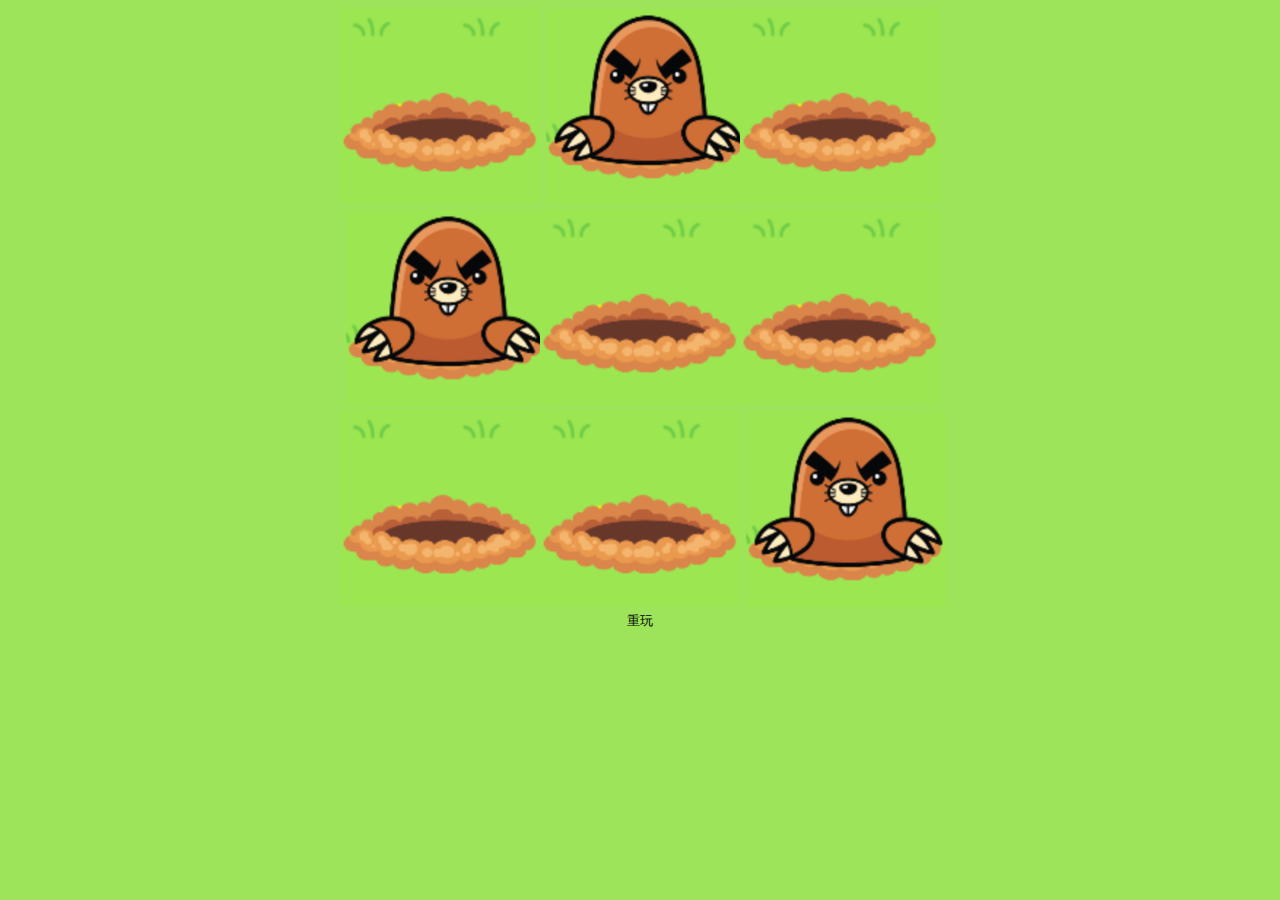
<file: 4-jq-whack/index.html>
<!DOCTYPE html>
<html>
    <head>
        <title>打地鼠</title>
        <link rel="stylesheet" href="./styles.css">
    </head>
    <body>

        <div class="game">
            <div class="yard">
                <img src="70uqcLG.png">
            </div>
            <div class="yard">
                <button class="whack1"><img class="mole1" src="AmtqfIs.png"><img class="hole1" src="70uqcLG.png"></button>
            </div>
            <div class="yard">
                <img src="70uqcLG.png">
            </div>
            <div class="yard">
                <button class="whack2"><img class="mole2" src="AmtqfIs.png"><img class="hole2" src="70uqcLG.png"></button>  
            </div>
            <div class="square">
                <img src="70uqcLG.png">
            </div>
            <div class="square">
                <img src="70uqcLG.png">
            </div>
            <div class="square">
                <img src="70uqcLG.png">
            </div>
            <div class="square">
                <img src="70uqcLG.png">
            </div>
            <div class="yard">
                <button class="whack3"><img class="mole3" src="AmtqfIs.png"><img class="hole3" src="70uqcLG.png"></button>    
            </div>
            <button class="reset">重玩</button>
        </div>

        <script src="./jquery-1.9.1.min.js"></script>
        <script src="./script.js"></script>
    </body>
</html>
</file>
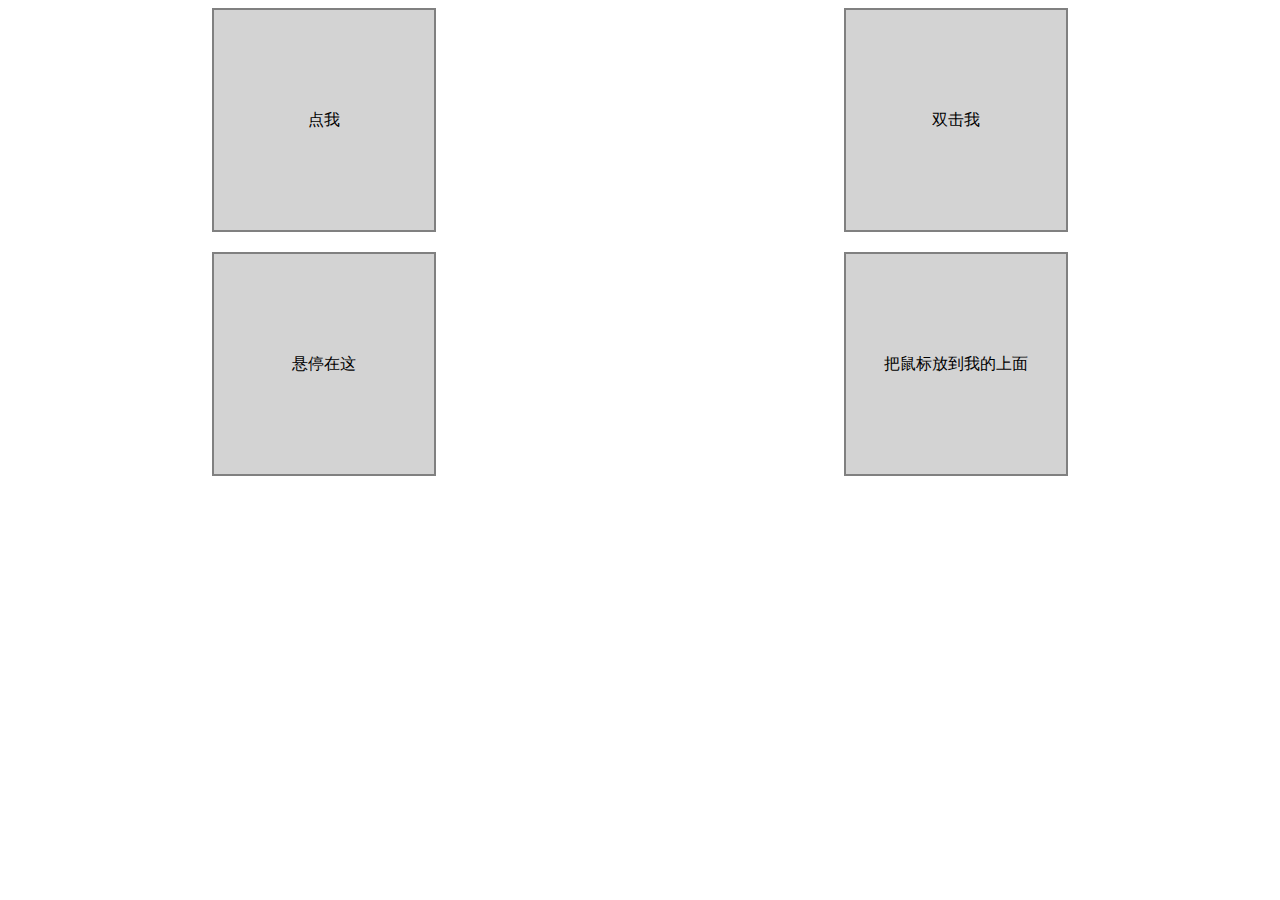
<file: CH13/index.html>
<!DOCTYPE html>
<html>
  <head>
    <title>06.4 jQuery事件处理器: 4个框</title>
    <link rel="stylesheet" type="text/css" href="styles.css" />
  </head>
  <body>
      <div class="parent">
          <div class="top-left box">
              <p class="clickBox">点我</p>
          </div>
          <div class="top-right box">
              <p class="dblClickBox">双击我</p>
          </div>
      </div>
      <div class="parent">
          <div class="bottom-left box">
              <p class="hoverBox">悬停在这</p>
          </div>
          <div class="bottom-right box">
              <p class="mouseOnBox">把鼠标放到我的上面</p>
          </div>
      </div>
      <script src="jquery-1.9.1.min.js"></script>
      <script src="script.js"></script>
  </body>
</html>
</file>
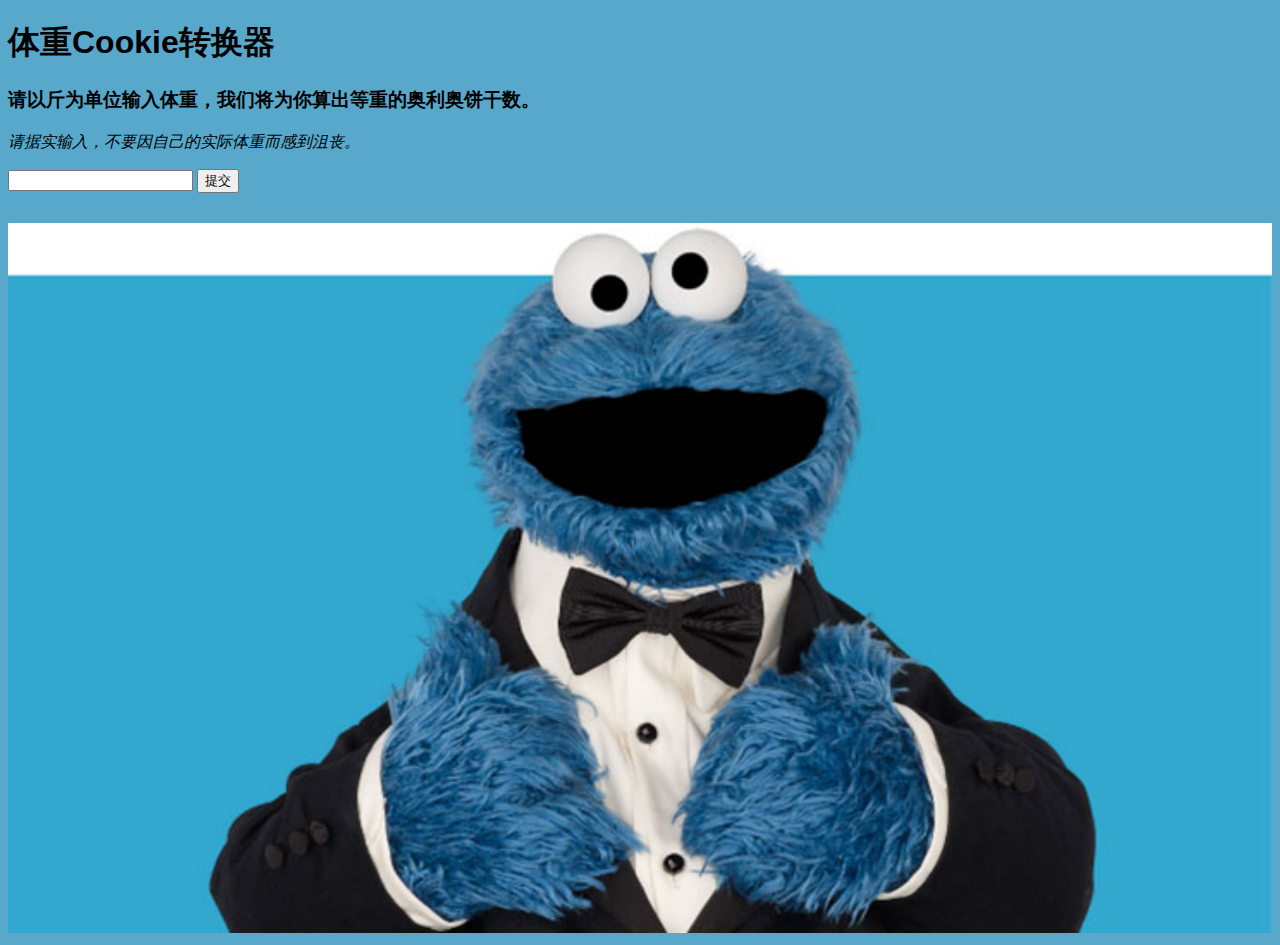
<file: cn15/index.html>
<!DOCTYPE html>
<html class="html">
  <head>
    <title> 体重Cookie转换器 </title>
    <link rel="stylesheet" type="text/css" href="styles.css" />
  </head>
  <body>
    <h1> 体重Cookie转换器</h1>
    <h3> 请以斤为单位输入体重，我们将为你算出等重的奥利奥饼干数。</h3>
    <p> <em>请据实输入，不要因自己的实际体重而感到沮丧。</em> </p>
    <input>
    <button>提交</button>
    <h2 id="oreoWeight"></h2>
    <img src="cookie.jpg">
    <script src="jquery-1.9.1.min.js"></script>
    <script src="script.js"></script>
  </body>
</html>
</file>
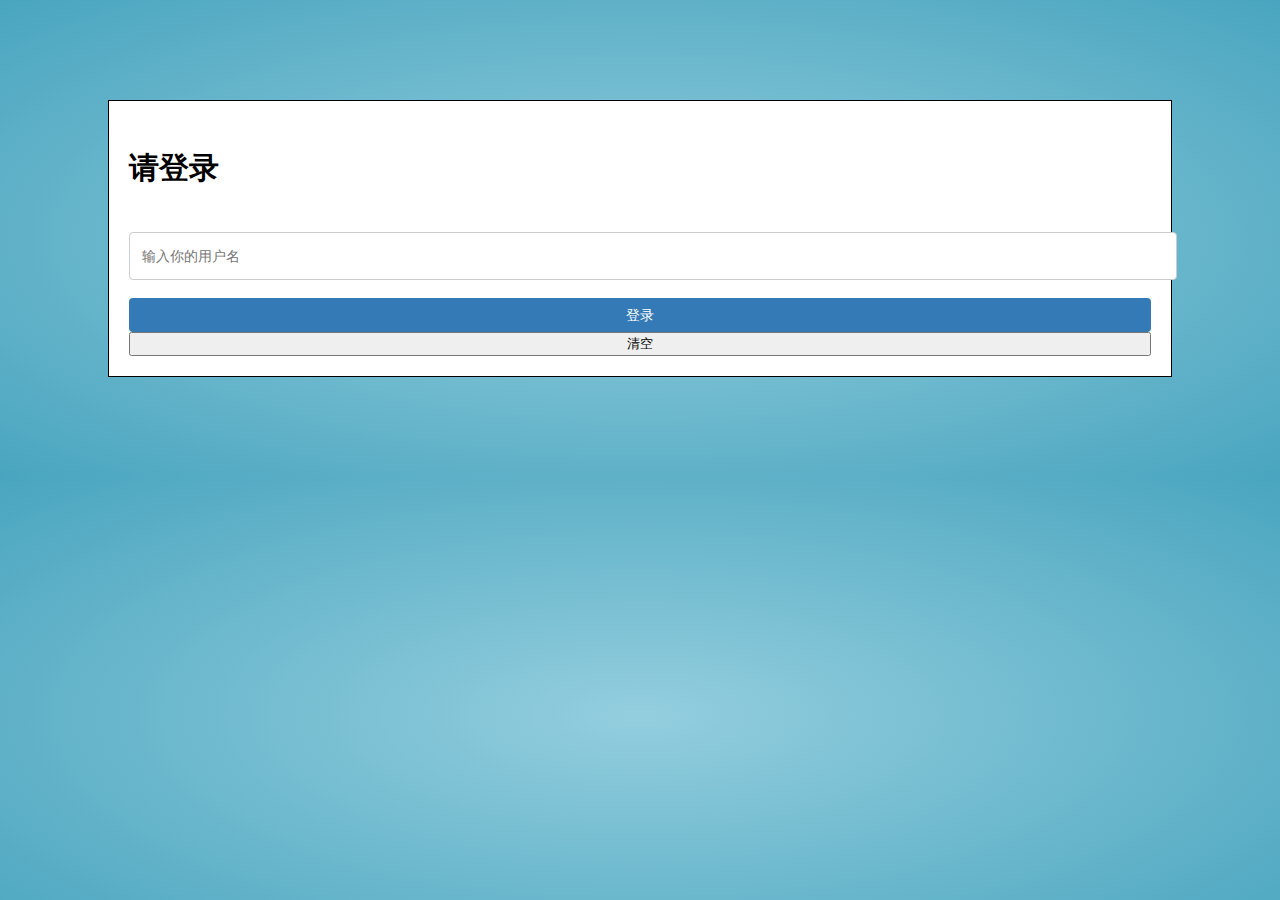
<file: cn16/index.html>
<!DOCTYPE html>
<html>
  <head>
    <title>输入练习</title>
    <link rel="stylesheet" type="text/css" href="styles.css" />
  </head>
  </head>
  <body>
      <div class="content">
          <div class="login-form">
              <div class="login-text">
                <h1 class="come"></h1>
                  <h2 class="txt">请登录</h2>
              </div>
              <br>
              <div class="input-group">
                  <input class="username form-control" placeholder="输入你的用户名">
              </div>
              <br>
              <button class="login">登录</button>
              <button class="Delete">清空</button>
          </div>
      </div>
    <script src="jquery-1.9.1.min.js"></script>
    <script src="script.js"></script>
  </body>
</html>
</file>
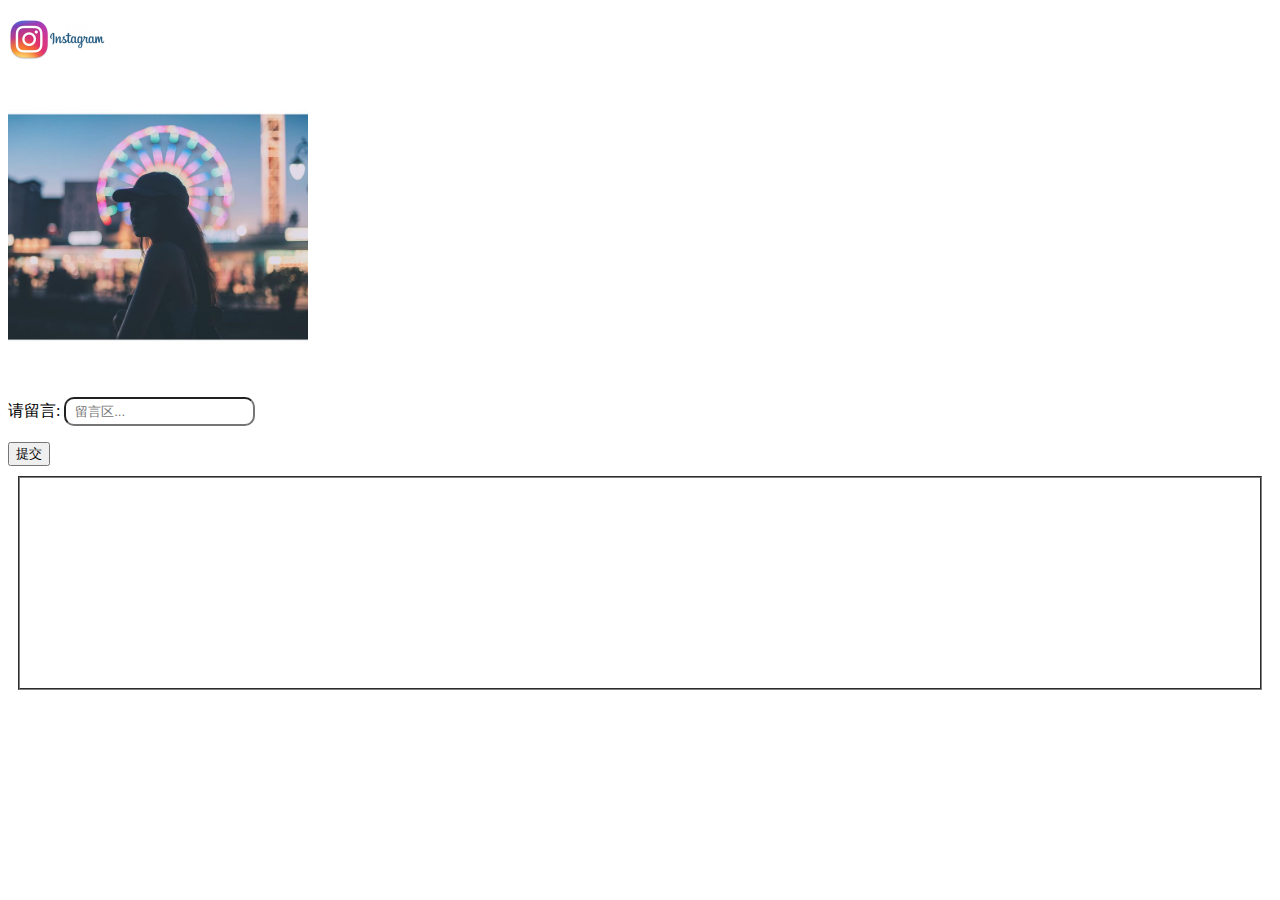
<file: cn17/index.html>
<!DOCTYPE html>
<html>
  <head>
    <title>输入框：评论区 </title>
    <link rel="stylesheet" type="text/css" href="styles.css" />
  </head>
  </head>
  <body>
      <img class="logo" src="insta.jpg">
        <br>
        <img src="artsy-pics.jpg">
        <p> 请留言: 
        <input class="userComment" placeholder=" 留言区... ">
        </p>
        <button>提交</button>
        <div class="messages">
            
        </div>
    <script src="jquery-1.9.1.min.js"></script>
    <script src="script.js"></script>
  </body>
</html>
</file>
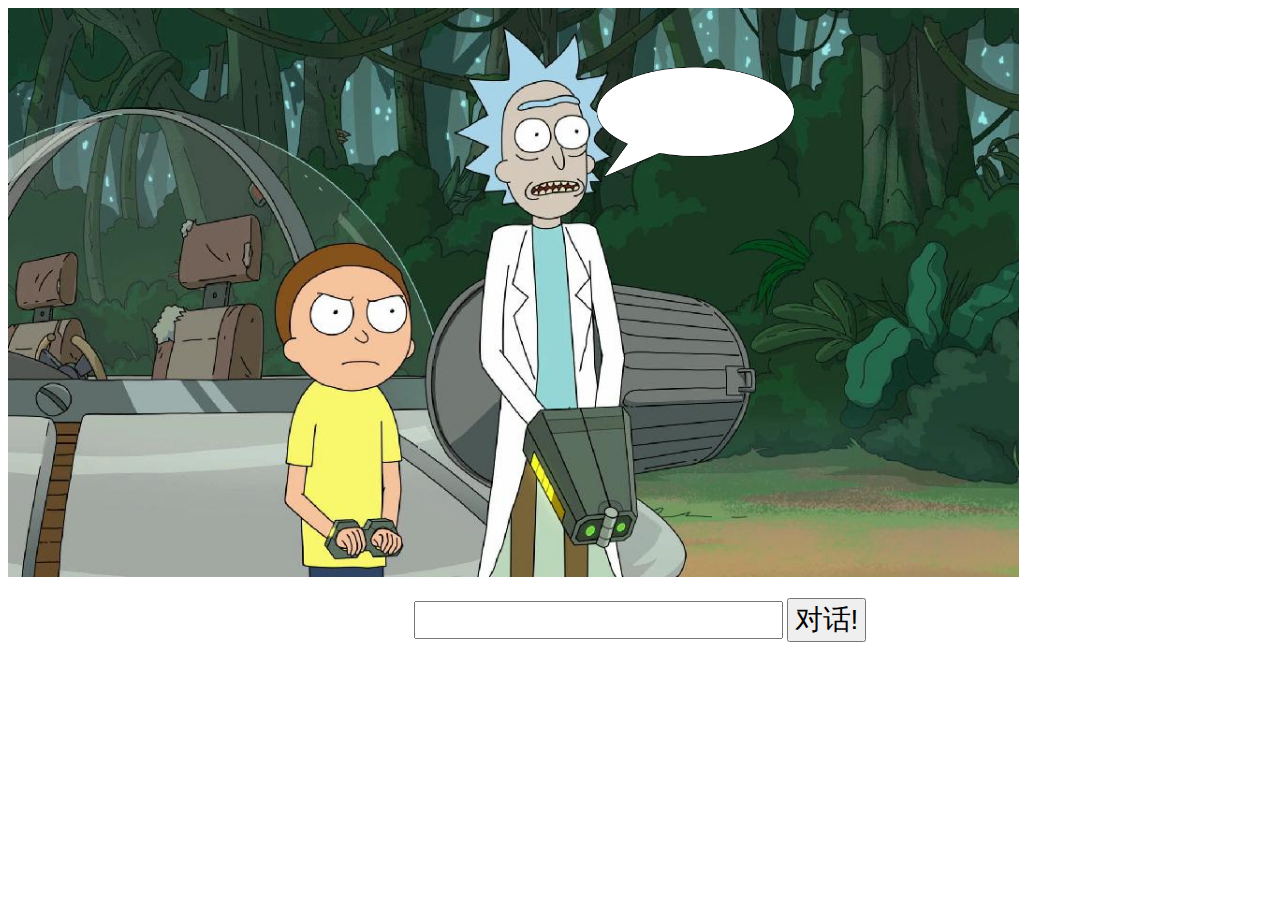
<file: cn18/index.html>
<!DOCTYPE html>
<html>
  <head>
    <title>漫画书</title>
    <link rel="stylesheet" type="text/css" href="styles.css" />
  </head>
  <body>
        <div class="cartoon-area">
            <img class="cartoon" src="Shrinking_In_Brazil.jpg">
            <img class="bubble" src="IfNLX0S.png">
            <div class="txt">
            </div>
        </div>
        <div class="input">
            <input class="speech">
            <button class="talk">对话!</button>
        </div>
    <script src="jquery-1.9.1.min.js"></script>
    <script src="script.js"></script>
  </body>
</html>
</file>
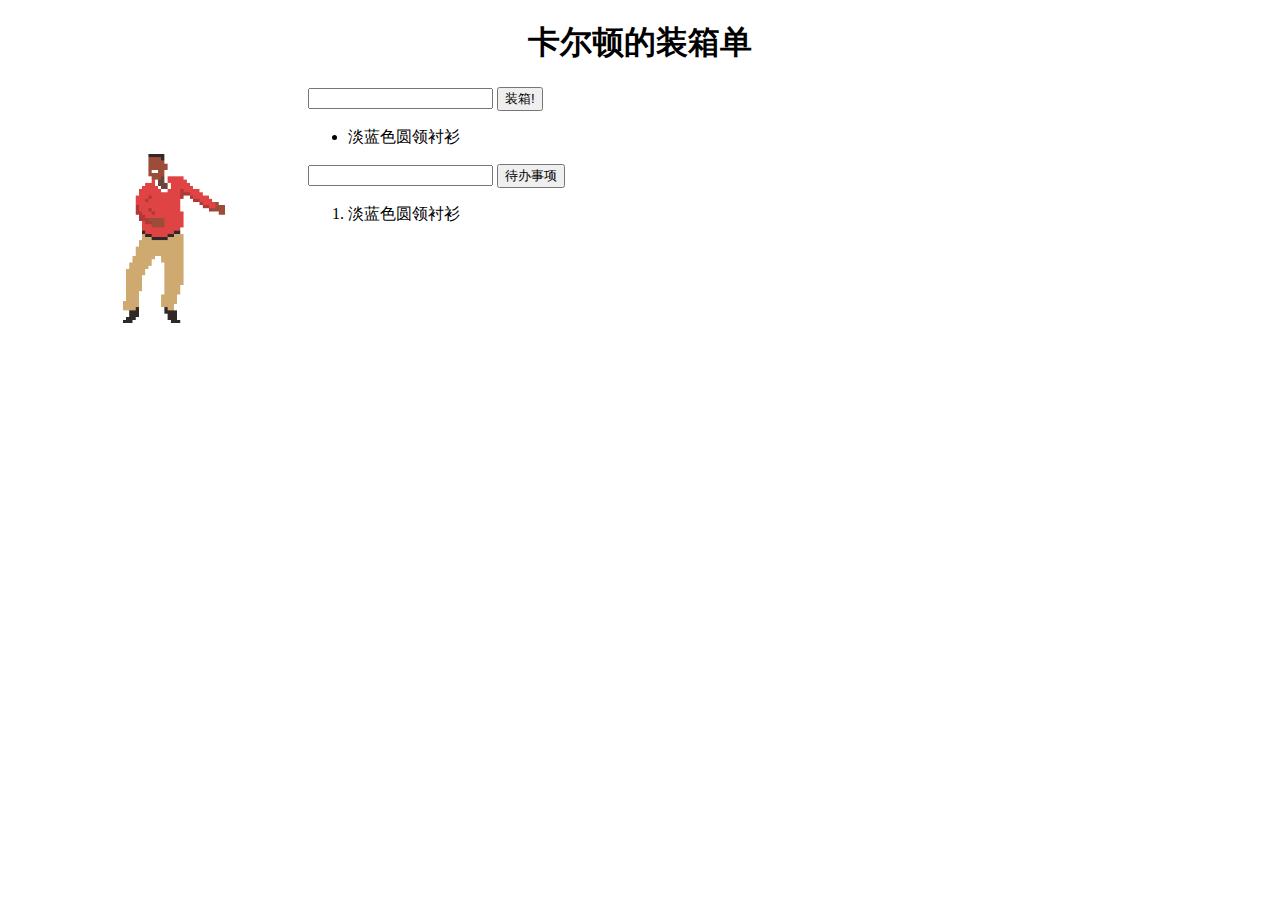
<file: cn19/index.html>
<!DOCTYPE html>
<html>
  <head>
    <title>装箱单：append和字符串相加练习</title>
    <link rel="stylesheet" type="text/css" href="styles.css" />
  </head>
  <body>
    <h1> 卡尔顿的装箱单</h1>
    <div class="main">
        <div class="left">
            <img src='steve.gif'>
        </div>
        <div class="right">
            <input class="to-pack-input">
            <button class="to-pack-button">装箱!</button>
            <br>
            <ul class="packing-list">
              <li>淡蓝色圆领衬衫</li>
            </ul>
            <input class="to-DoList-input">
            <button class="to-DoList-button">待办事项</button>
            <ol class="toDoList">
              <li>淡蓝色圆领衬衫</li>
            </ol>
        </div>
    </div>
    <script src="jquery-1.9.1.min.js"></script>
    <script src="script.js"></script>
  </body>
</html>
</file>
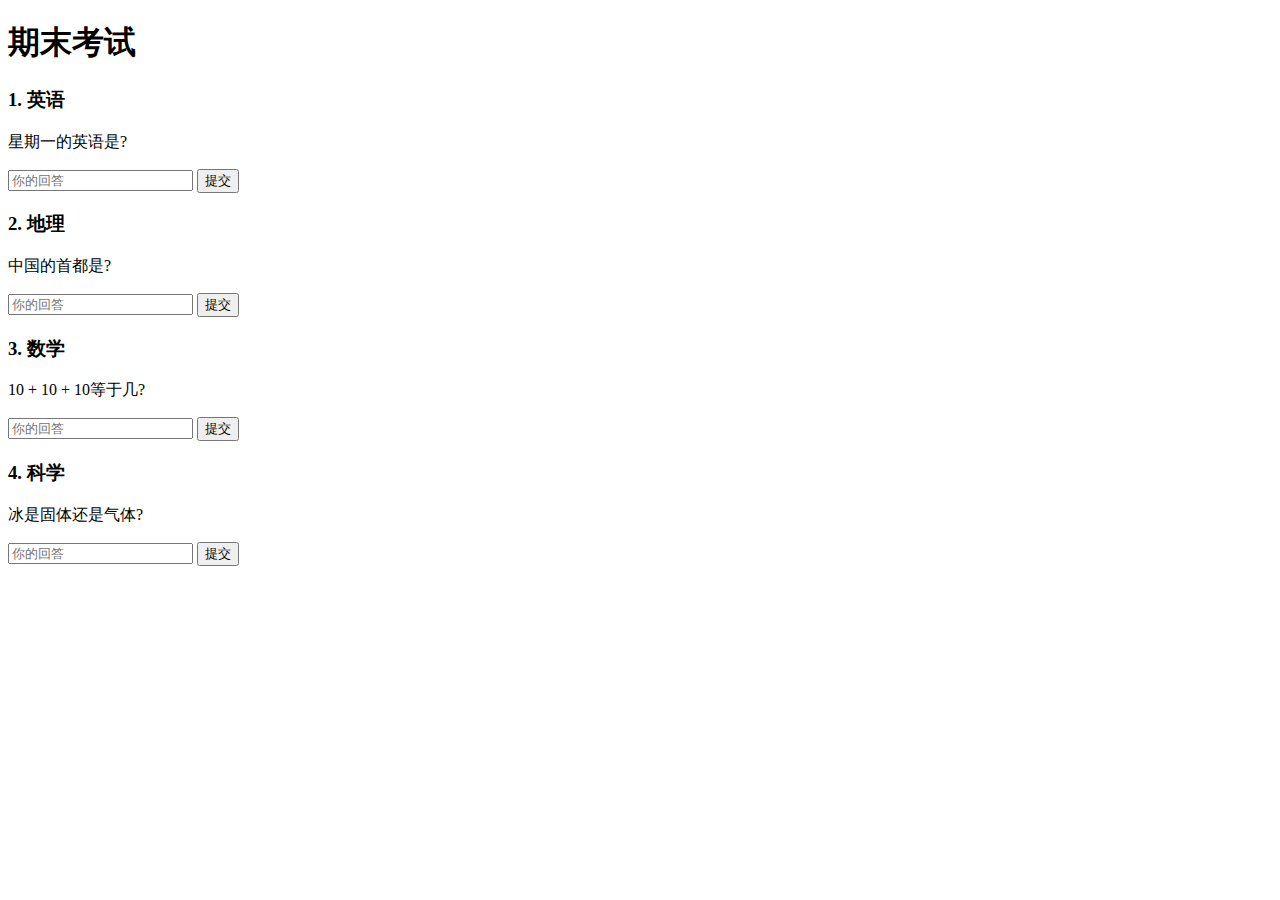
<file: cn20/index.html>
<!DOCTYPE html>
<html>
  <head>
    <title>期末考试</title>
    <!-- <link rel="stylesheet" type="text/css" href="styles.css" /> -->
  </head>
  </head>
  <body>
      <h1>期末考试</h1>

      <div class= "englishDiv">
          <h3>1. 英语</h3>
          <p>星期一的英语是?</p> 
          <input class="english" placeholder="你的回答">
          <button class="englishButton">提交</button>
          <div class="englishMessage"></div>
      </div>

      
      <div class="ssDiv">
          <h3>2. 地理</h3>
          <p>中国的首都是?</p> 
          <input class="socialStudies" placeholder="你的回答">
          <button class="ssButton">提交</button>
          <div class="ssMessage"></div>
      </div>
      
      
      <div class="mathDiv">
          <h3>3. 数学</h3>
          <p>10 + 10 + 10等于几?</p> 
          <input class="math" placeholder="你的回答">
          <button class="mathButton">提交</button>
          <div class="mathMessage"></div>
      </div>
          
          
      <div class="sciDiv">
          <h3>4. 科学 </h3>
          <p>冰是固体还是气体?</p> 
          <input class="science" placeholder="你的回答">
          <button class="scienceButton">提交</button>
          <div class="scienceMessage"></div>
      </div>
     
    <script src="jquery-1.9.1.min.js"></script>
    <script src="script.js"></script>
  </body>
</html>
</file>
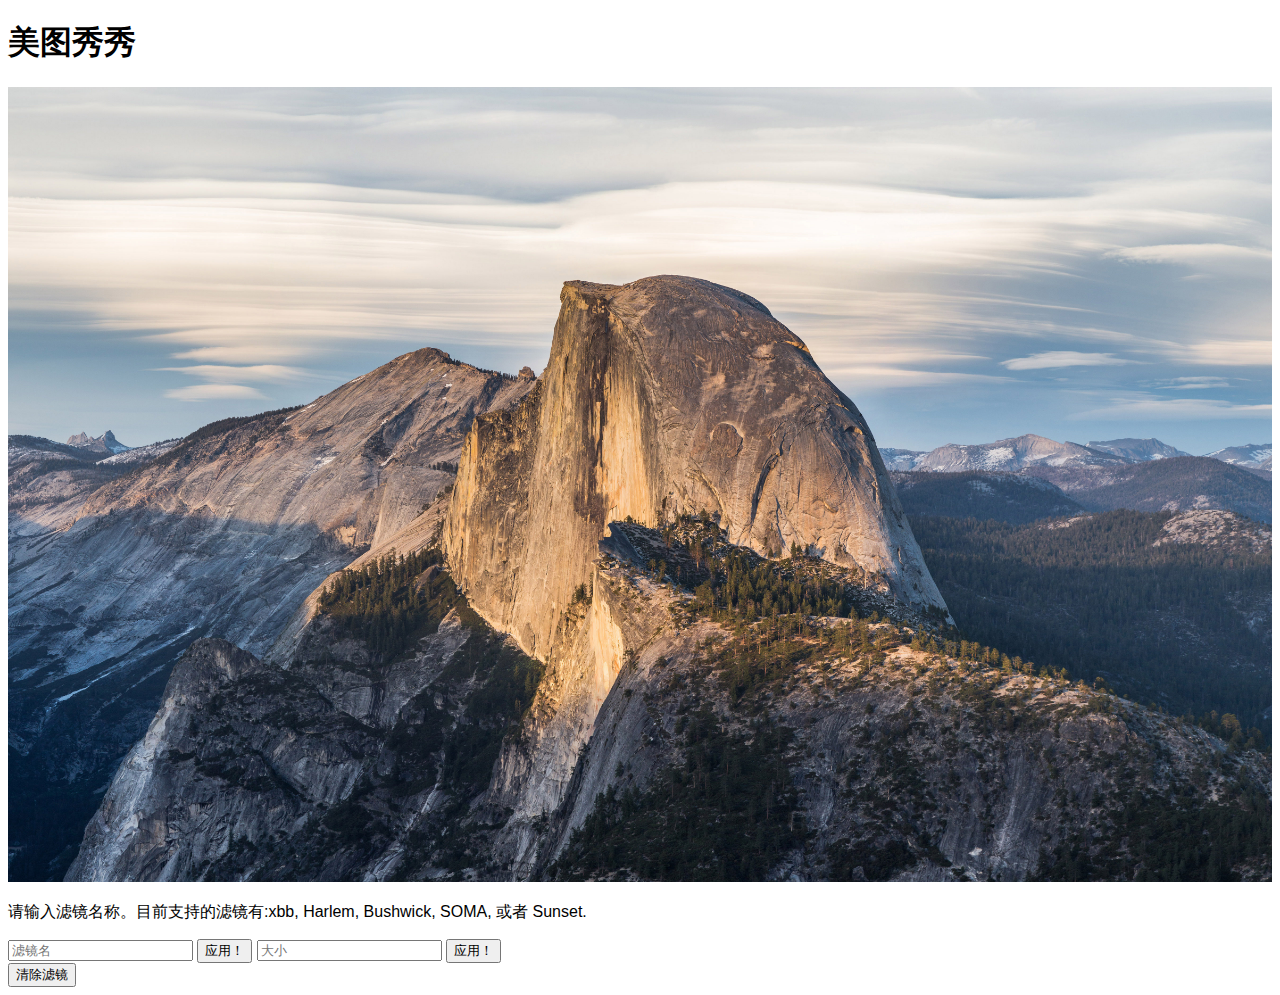
<file: cn21/index.html>
<!DOCTYPE html>
<html>
  <head>
    <title>美图秀秀</title>
    <link rel="stylesheet" type="text/css" href="styles.css" />
  </head>
  <body>
      <h1>美图秀秀</h1>
      <img class="png" src="Yosemite.jpg">
      <p> 请输入滤镜名称。目前支持的滤镜有:xbb, Harlem, Bushwick, SOMA, 或者 Sunset. </p>
      <input class="Filter" placeholder="滤镜名">
      <button class="applyFilter"> 应用！ </button>
      <input class="size" placeholder="大小">
      <button class="sizeButton"> 应用！ </button>
          <div>
              <button class="reset">清除滤镜</button>
          </div>
      <script src="jquery-1.9.1.min.js"></script>
      <script src="script.js"></script>
  </body>
</html>
</file>
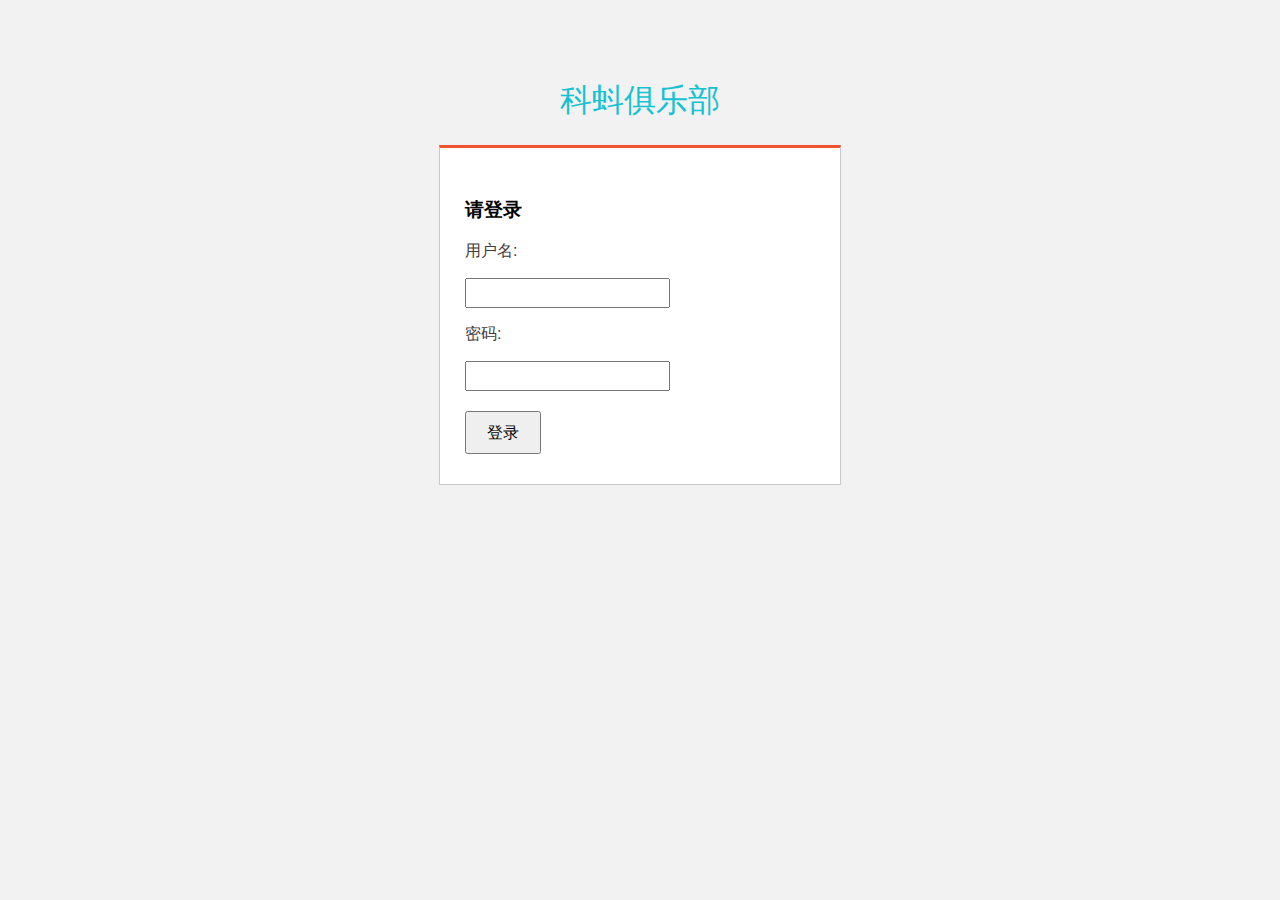
<file: cn22/index.html>
<!DOCTYPE html>
<html>
  <head>
    <title>登录</title>
    <link rel="stylesheet" type="text/css" href="styles.css" />
  </head>
  <body>
      <h1><strong>科蚪</strong>俱乐部</h1>
      <div class="login">
          <h3>请登录</h3>
          <p>用户名:</p>
            <div class="NullUsername"></div>
          <input class="username">
          <p>密码:</p>
            <div class="NullPassword"></div>
          <input class="password">
          <button>登录</button>
          <div class="message"></div>
      </div>

      <script src="jquery-1.9.1.min.js"></script>
      <script src="script.js"></script>
  </body>
</html>
</file>
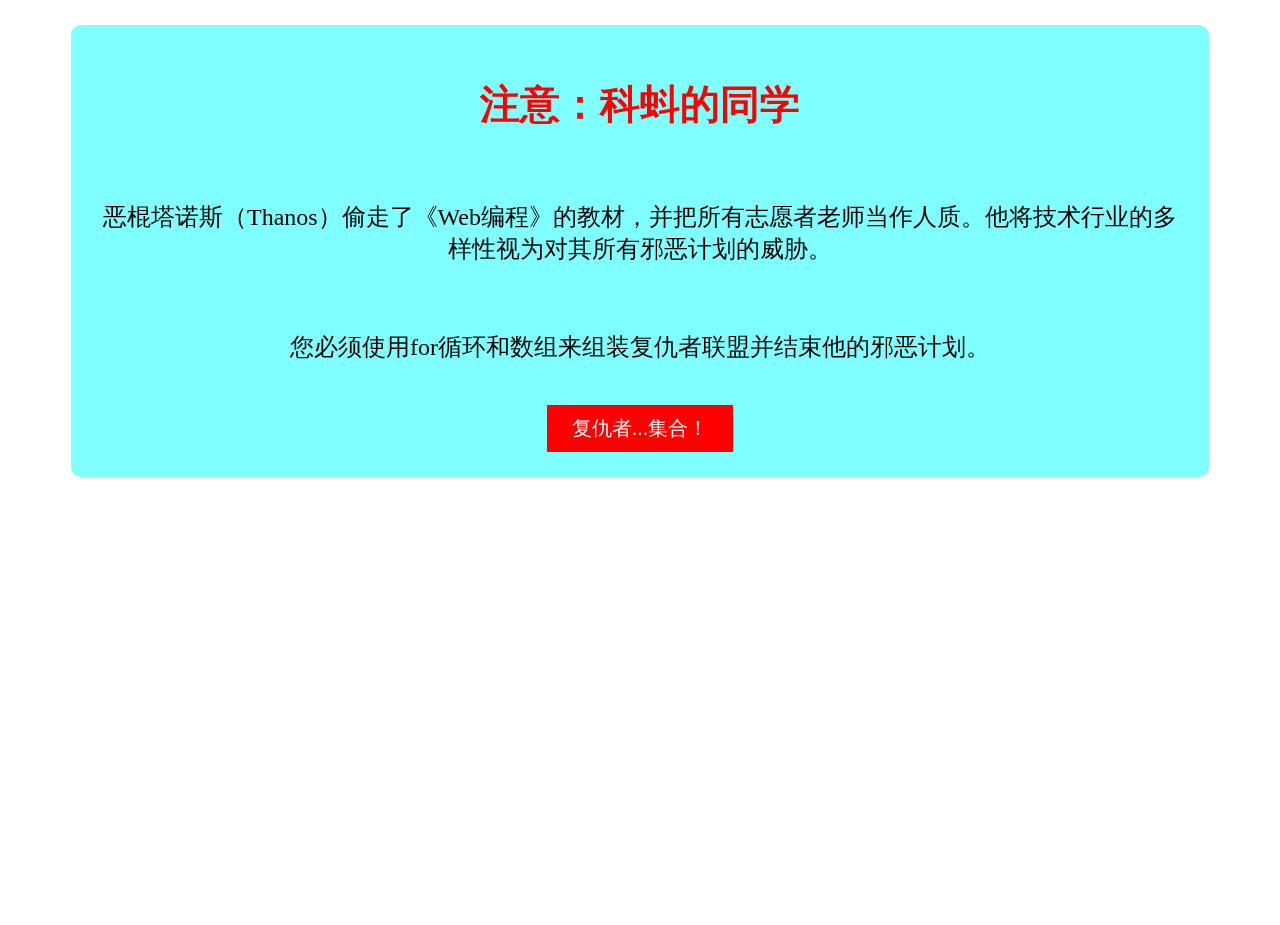
<file: cn23/index.html>
<!DOCTYPE html>
<html>
  <head>
    <title>复仇者联盟</title>
    <link rel="stylesheet" type="text/css" href="styles.css" />
  </head>
  <body>
        <div class="thanos"></div>
        <div class="instructions">
			<h1>注意：科蚪的同学</h1>
            <p>恶棍塔诺斯（Thanos）偷走了《Web编程》的教材，并把所有志愿者老师当作人质。他将技术行业的多样性视为对其所有邪恶计划的威胁。</p>            
            <p>您必须使用for循环和数组来组装复仇者联盟并结束他的邪恶计划。</p>
            <button>复仇者...集合！</button>
        </div>
        <div class="avengers">
        </div>

      <script src="jquery-1.9.1.min.js"></script>
      <script src="script.js"></script>
  </body>
</html>
</file>
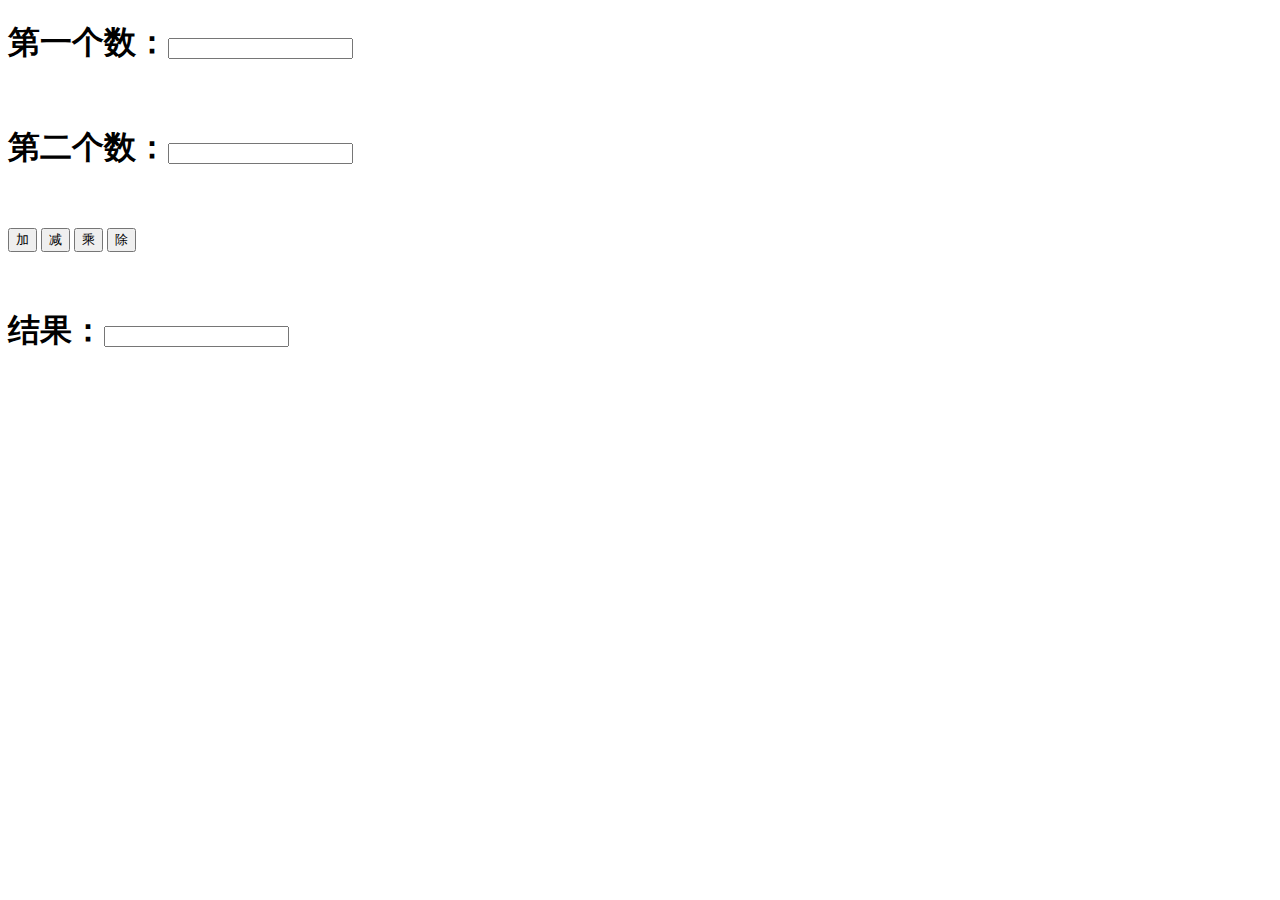
<file: Calculator/jisuanji.html>
<!DOCTYPE html>
<html>
	<head>
	  	<title>计算机</title>
	  	<meta charset="utf-8">
	</head>
	<body>
		<script type="text/javascript">
			function jia(){ 
				var n1 =document.getElementById("one").value; 
				var n2 =document.getElementById("two").value; 
				var n3=Number(n2)+Number(n1); 
				// document.write(n3); 
				document.getElementById("three").value=n3; 
			} 
			function jian(){ 
				var n1 =document.getElementById("one").value; 
				var n2 =document.getElementById("two").value; 
				var n3=n1-n2; 
				// document.write(n3); 
				document.getElementById("three").value=n3; 
				} 
			function cheng(){ 
				var n1 =document.getElementById("one").value; 
				var n2 =document.getElementById("two").value; 
				var n3=n1*n2; 
				// document.write(n3); 
				document.getElementById("three").value=n3; 
			} 
			function chu(){ 
				var n1 =document.getElementById("one").value; 
				var n2 =document.getElementById("two").value; 
				var n3=n1/n2; 
				// document.write(n3); 
				document.getElementById("three").value=n3; 
			} 
		</script>
	     	<h1>第一个数：<input id="one" type="text"/><br/></h1>
	    <br/>
	    	<h1>第二个数：<input id="two" type="text"/><br/></h1>
	    <br/>
	    <br/>
	    	<input type="button" onclick="jia()" value="加"/>
	    	<input type="button" onclick="jian()" value="减"/>
	    	<input type="button" onclick="cheng()" value="乘"/>
	    	<input type="button" onclick="chu()" value="除"/>
	    <br/>
	    <br/>
	    <br/>
	       <h1>结果：<input id="three"/></h1>    
	</body>
</html>
</file>
<file: 4-jq-whack/styles.css>
body {
    background: #9de45b;
}

.game {
    display: flex;
    justify-content: space-around;
    flex-wrap: wrap;
    margin: 0 auto;
    width: 600px;
}

.yard {
    width: 200px;
}

img {
    width: 200px;
    height: 196px;
}

button {
    background-color:#9de45b;
    border-width:0px;
}
</file>
<file: CH13/styles.css>
.box {
    width: 220px;
    height:220px;
    border: solid 2px grey;
    background-color: lightgrey;
    display: flex;
    justify-content: center;
    align-items: center;
    margin-bottom: 20px;
}
.parent {
    display: flex;
    justify-content: space-around;
}

p {
    color: black;    
}
</file>
<file: cn15/styles.css>
body {
    font-family: arial;    
    background-color: #57A8CA;
}

img {
    width: 100%;
}

#oreoWeight {
    margin-top: 30px;
    margin-bottom: 30px;
}

span {
    color: #74FA92;
}
</file>
<file: cn16/styles.css>
body {
background: -webkit-radial-gradient(center, ellipse cover, rgba(147,206,222,1) 0%, rgba(117,189,209,1) 41%, rgba(73,165,191,1) 100%);
}
.login-text{
 font-size: 20px;   
}
.login-form {
 background-color: white;
 display: flex;
 flex-direction: column;
 justify-content: center;
 margin: 100px;
 border: 1px solid black;
 padding: 20px;
}

.login {
    color: #fff;
    background-color: #337ab7;
    border-color: #2e6da4;
    display: inline-block;
    margin-bottom: 0;
    font-weight: 400;
    text-align: center;
    white-space: nowrap;
    vertical-align: middle;
    cursor: pointer;
    background-image: none;
    border: 1px solid transparent;
    padding: 6px 12px;
    font-size: 14px;
    line-height: 1.42857143;
    border-radius: 4px;
    }
    
.input-group {
    border-top-left-radius: 0;
    border-bottom-left-radius: 0;
}

.input-group .form-control, .input-group-addon, .input-group-btn {
    display: table-cell;
}

.input-group .form-control {
    position: relative;
    z-index: 2;
    float: left;
    width: 100%;
    margin-bottom: 0;
}

.form-control {
    display: block;
    width: 100%;
    height: 34px;
    padding: 6px 12px;
    font-size: 14px;
    line-height: 1.42857143;
    color: #555;
    background-color: #fff;
    background-image: none;
    border: 1px solid #ccc;
    border-radius: 4px;
    
}
</file>
<file: cn17/styles.css>
img{
    width:300px;
}
.logo{
    width:100px;
}
input{
    border-radius: 10px;
    padding: 5px;
}
.messages{
    border: groove grey 2px;
    height: 200px;
    margin: 10px;
    padding: 5px;
}
</file>
<file: cn18/styles.css>
.cartoon-area {
    position: relative;
    width: 80%;
}

.cartoon {
    width: 100%;
}

.bubble {
    position: absolute;
    width: 20%;
    top: 10%;
    left: 58%;
}

.txt {
    position: absolute;
    width: 20%;
    top: 14%;
    left: 60%;
}

.speech-bubble {
    position: absolute;
    font-size: 20px;
    width: 18%;
    top: 12%;
    left: 61%;
}

.history {
    text-align: center;
    width: 300px;
}

.input {
    text-align: center;
}

.speech {
    margin-top: 20px;
    font-size: 28px;
}

.talk {
    font-size: 28px;
}
</file>
<file: cn19/styles.css>
h1{
    text-align:center;
}
img{
 width:300px;   
}
.main{
    display:flex;
    
}
</file>
<file: cn21/styles.css>
body {
    font-family: sans-serif;
}

h1 {
 font-family: 'Satisfy', cursive;
   
}
img {
    max-width: 100%;
}
</file>
<file: cn22/styles.css>
body {
    background-color: #f2f2f2;
    padding-top: 50px;
    font-family: Helvetica, Arial, sans-serif;
}

h1 {
    text-align: center;
    color: #15C2D2;
    font-weight: lighter;
}

.login {
    width: 350px;
    margin: 0 auto;
    background-color: white;
    border: 1px solid rgb(200,200,200);
    border-top: 3px solid #ef5330;
    padding: 30px 25px;
}

p {
    color: #3f3b39;
}

input {
    padding: 5px 10px;
    font-size: 14px;
}

button {
    display: block;
    font-size: 16px;
    padding: 10px 20px 8px;
    margin-top: 20px;
}
</file>
<file: cn23/styles.css>
body, html {
    height: 100%;
    font-family: 'Pangolin', cursive;
}
.thanos {
    position: fixed;
    top: 0;
    left: 0;
    z-index: -1;
    width: 100%;
    height: 100%;
    background-image: url("https://timedotcom.files.wordpress.com/2018/04/thanos-marvel-avengers-infinity-war.jpg");
    background-size: cover;
    background-repeat: no-repeat;
    background-position: center center;
}

.instructions {
    box-sizing: border-box;
    width: 90%;
    margin: 25px auto;
    padding: 25px;
    background-color: rgba(0,255,255,0.5);
    border-radius: 10px;
}

h1 {
    text-align: center;
    color: red;
    font-size: 40px;
}

p {
    text-align: center;
    font-size: 24px;   
}

button {
    display: block;
    margin: 0 auto;
    text-align: center;
    font-size: 20px;
    background-color: red;
    color: white;
    border: 0px;
    padding: 10px 25px;
}

.avengers {
    max-width: 100%;
    height: auto;
    text-align: center;
    font-size: 20px;
    color: red;
}

img {
    max-width: 250px;
    height: auto;
}
</file>
